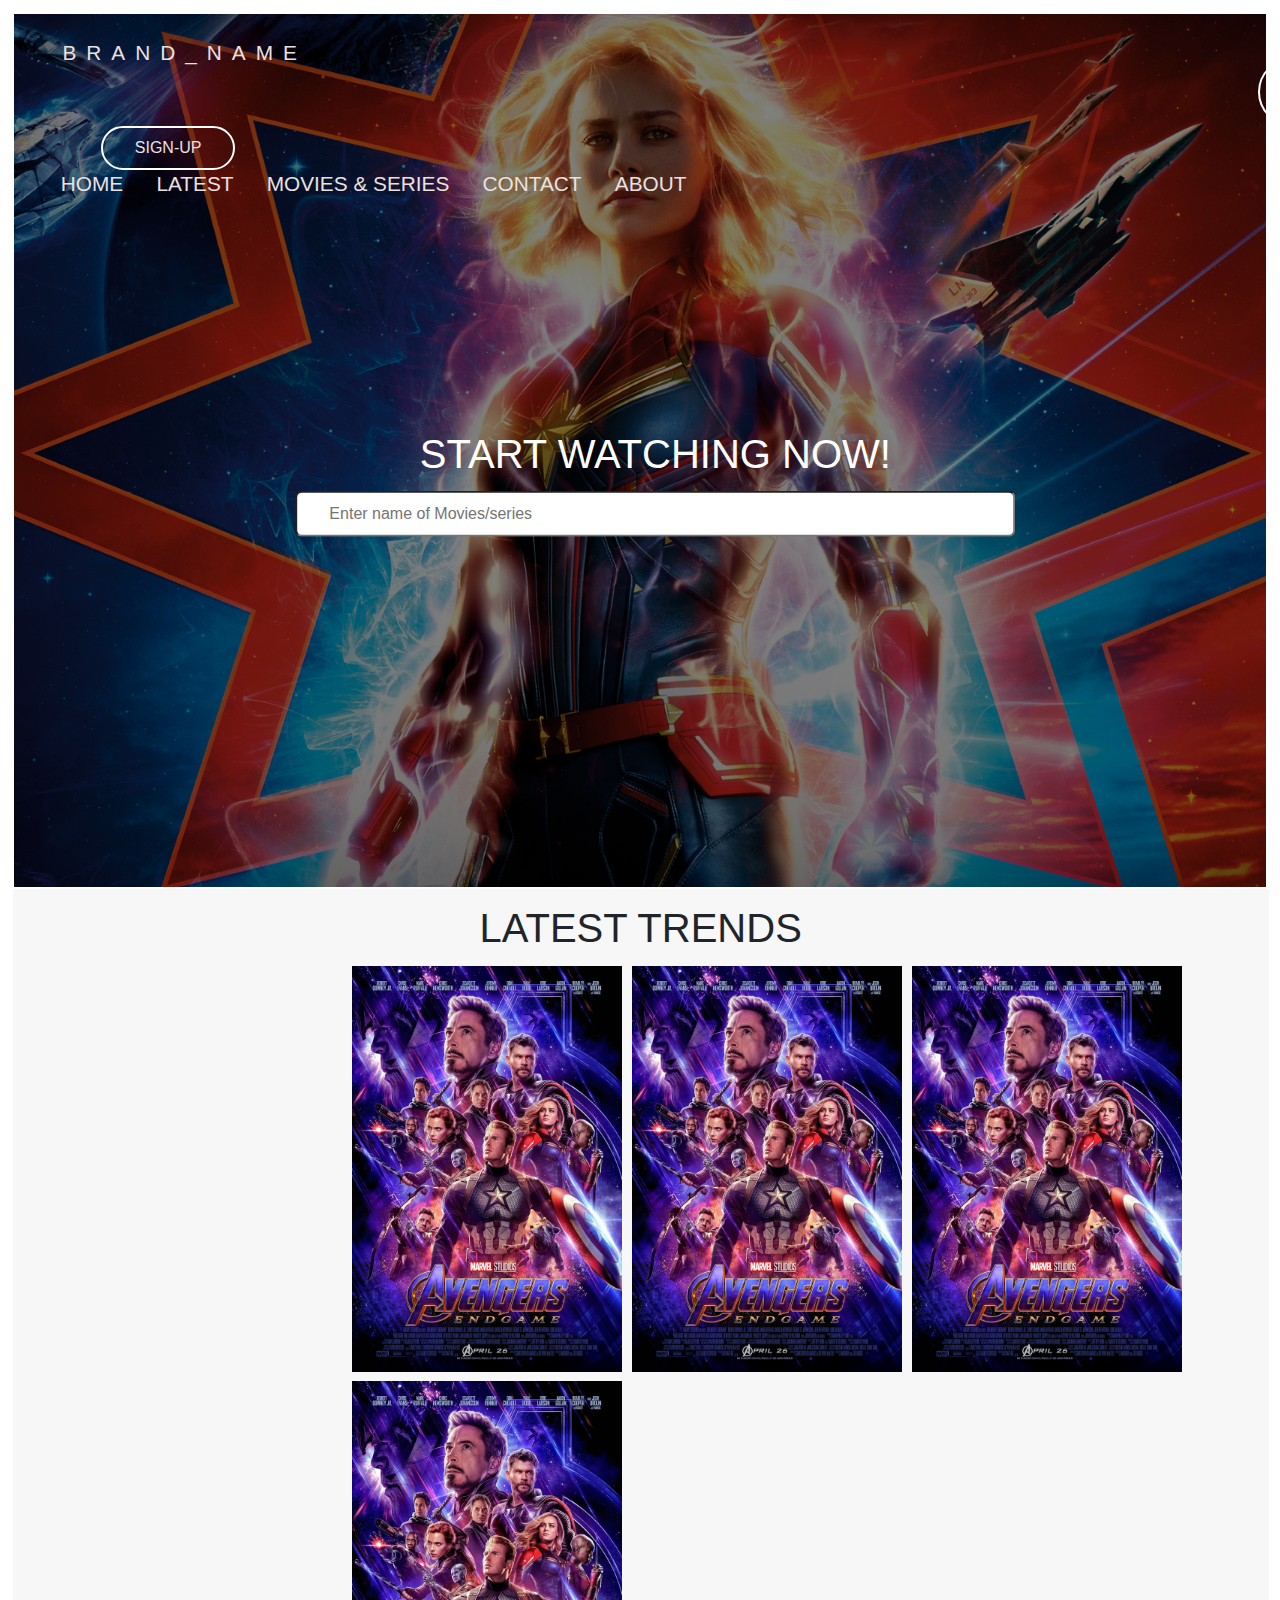
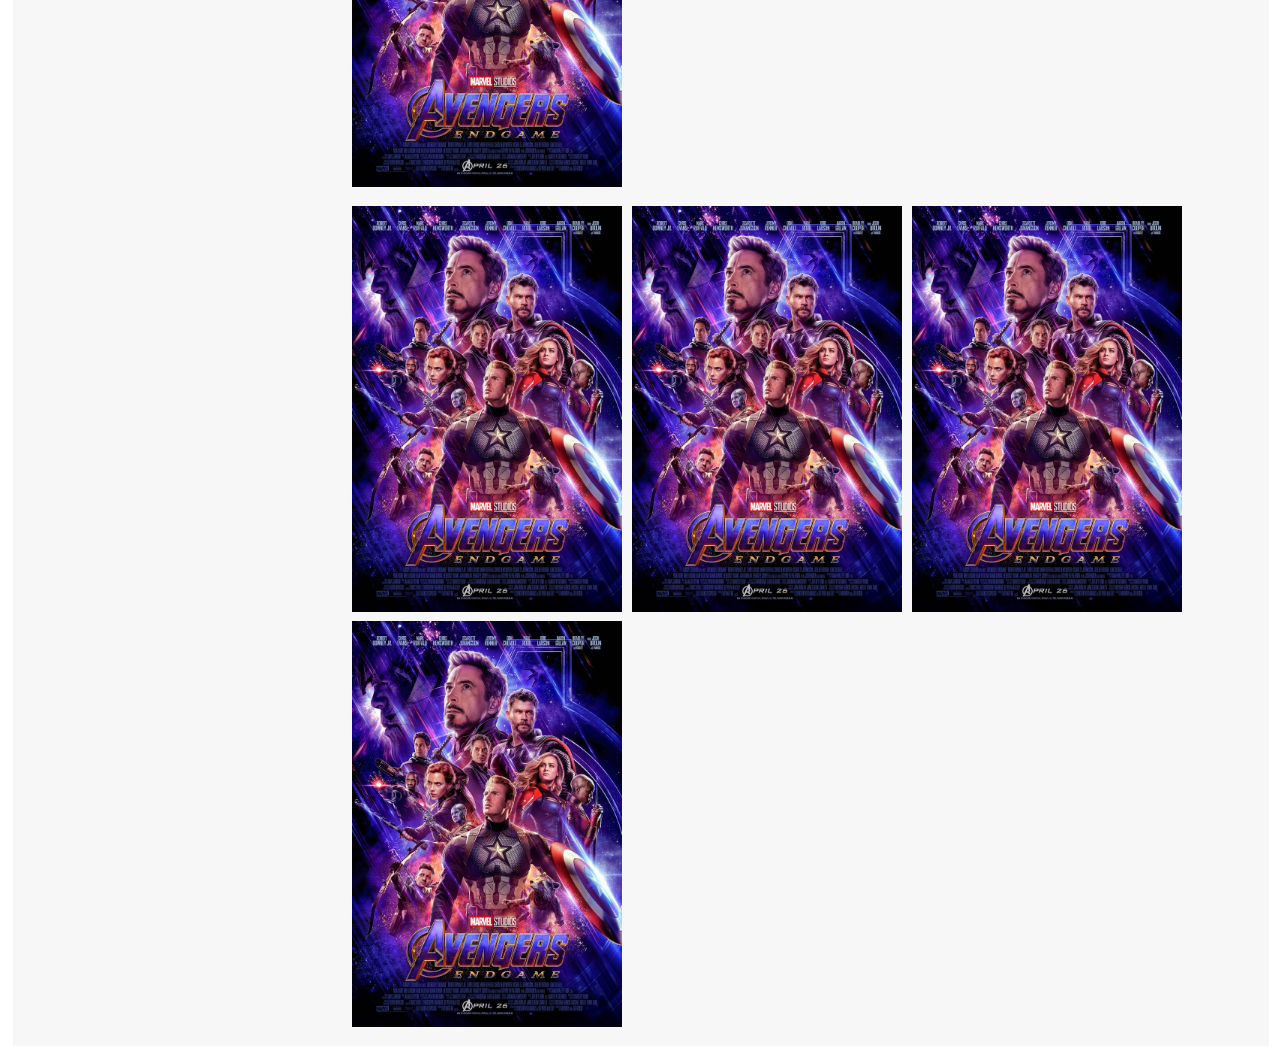
<file: index.html>
<!doctype html>
<html lang="en">
  <head>
    <title>Movie | Site</title>
    <!-- Required meta tags -->
    <meta charset="utf-8">
    <meta name="viewport" content="width=device-width, initial-scale=1, shrink-to-fit=no">

    <!-- Bootstrap CSS -->
    <link rel="stylesheet" href="https://stackpath.bootstrapcdn.com/bootstrap/4.3.1/css/bootstrap.min.css" integrity="sha384-ggOyR0iXCbMQv3Xipma34MD+dH/1fQ784/j6cY/iJTQUOhcWr7x9JvoRxT2MZw1T" crossorigin="anonymous">
        
    <link href="https://fonts.googleapis.com/css?family=Merriweather:400,700&display=swap" rel="stylesheet">
    <link rel="stylesheet" href="https://use.fontawesome.com/releases/v5.8.2/css/all.css" integrity="sha384-oS3vJWv+0UjzBfQzYUhtDYW+Pj2yciDJxpsK1OYPAYjqT085Qq/1cq5FLXAZQ7Ay" crossorigin="anonymous">
    <link rel="stylesheet" href="./assets/css/index.css">

  </head>
  <body>

    <div class="landing__page">
        <div class="bg__img">
            <!-- <img class="bg__img img-fluid" src="./assets/img/captain-marvel-2019-10k-ym-1920x1080.jpg" alt=""> -->
        </div>
        
        <div class="bg__img-gradient"></div>
        <header class="navbar">
         
        <nav>
            <div class="nav-up">
                <a href="#" class="brand-name">BRAND_NAME</a>
    
                <a href="#" class="btn btn-sign-in">Sign-In</a>
                <a href="#" class="btn btn-sign-up">Sign-Up</a>
            </div>
            <div class="menu">
                <a href="#">Home</a>
                <a href="#">Latest</a>
                <a href="#">Movies & series</a>
                <a href="#">Contact</a>
                <a href="#">About</a>
            </div>
        </nav>
        <div class="form-group">
            <h1 class="heading-primary">START WATCHING NOW!</h1>
            <input type="text" class=" input-field" name="" id="" aria-describedby="helpId"
                placeholder="Enter name of Movies/series">
    </header>
    </div>
    <section class="latest__trends" id="latest__trends">
        <div class="latest__trends--wrapper">
                <h1 class="heading-secondary">Latest Trends</h1>
            <div class="row">
                <div class="img1 opacity__for-btn">
                    <img class="img " src="./assets/img/images.jpg" alt="">
                    <a href="#popup" class="a1 btn__hover btn__hover btn__opacity">Download Now</a>   
                </div>
                <div class="img2 opacity__for-btn">
                    <img class="img " src="./assets/img/images.jpg" alt="">
                    <a href="#popup" class="a2 btn__hover btn__hover btn__opacity">Download Now</a>  
                </div>
                <div class="img3 opacity__for-btn">
                    <img class="img " src="./assets/img/images.jpg" alt="">
                    <a href="#popup" class="a3 btn__hover btn__hover btn__opacity">Download Now</a>   
                </div>
                <div class="img4 opacity__for-btn">
                    <img class="img " src="./assets/img/images.jpg" alt="">
                    <a href="#popup" class="a4 btn__hover btn__hover btn__opacity">Download Now</a>   
                </div>
            </div>
            <div class="row">
                <div class="img5 opacity__for-btn">
                    <img class="img " src="./assets/img/images.jpg" alt="">
                    <a href="#popup" class="a5 btn__hover btn__hover btn__opacity">Download Now</a>   
                </div>
                <div class="img6 opacity__for-btn">
                    <img class="img " src="./assets/img/images.jpg" alt="">
                    <a href="#popup" class="a6 btn__hover btn__hover btn__opacity">Download Now</a>  
                </div>
                <div class="img7 opacity__for-btn">
                    <img class="img " src="./assets/img/images.jpg" alt="">
                    <a href="#popup" class="a7 btn__hover btn__hover btn__opacity">Download Now</a>   
                </div>
                <div class="img8 opacity__for-btn">
                    <img class="img " src="./assets/img/images.jpg" alt="">
                    <a href="#popup" class="a8 btn__hover btn__hover btn__opacity">Download Now</a>   
                </div>
            </div>
        </div>
    </section>
    <div class="popup" id="popup">
        <div class="popup__content">
            <div class="popup__left">
                <img src="./assets/img/images.jpg" class="popup__img" alt="">
            </div>
            <div class="popup__right">
                <h2>AVENGERS:ENDGAME</h2>
                <p>
                    <ul>
                        <li>8.7/10 IMDb <br></li>
                        <li>94% Rotten Tomatoes <br></li>
                        <li>5/5 Common Sense Media</li>
                    </ul>
                    
                </p>
                <a href="#" class="download__btn">Download &darr;</a>
                <a href="#latest__trends" class="popup__close"> &times;</a>
            </div>
        </div>
    </div>
      
    <!-- Optional JavaScript -->
    <!-- jQuery first, then Popper.js, then Bootstrap JS -->
    <script src="https://code.jquery.com/jquery-3.3.1.slim.min.js" integrity="sha384-q8i/X+965DzO0rT7abK41JStQIAqVgRVzpbzo5smXKp4YfRvH+8abtTE1Pi6jizo" crossorigin="anonymous"></script>
    <script src="https://cdnjs.cloudflare.com/ajax/libs/popper.js/1.14.7/umd/popper.min.js" integrity="sha384-UO2eT0CpHqdSJQ6hJty5KVphtPhzWj9WO1clHTMGa3JDZwrnQq4sF86dIHNDz0W1" crossorigin="anonymous"></script>
    <script src="https://stackpath.bootstrapcdn.com/bootstrap/4.3.1/js/bootstrap.min.js" integrity="sha384-JjSmVgyd0p3pXB1rRibZUAYoIIy6OrQ6VrjIEaFf/nJGzIxFDsf4x0xIM+B07jRM" crossorigin="anonymous"></script>
  

</body>
</html>
</file>
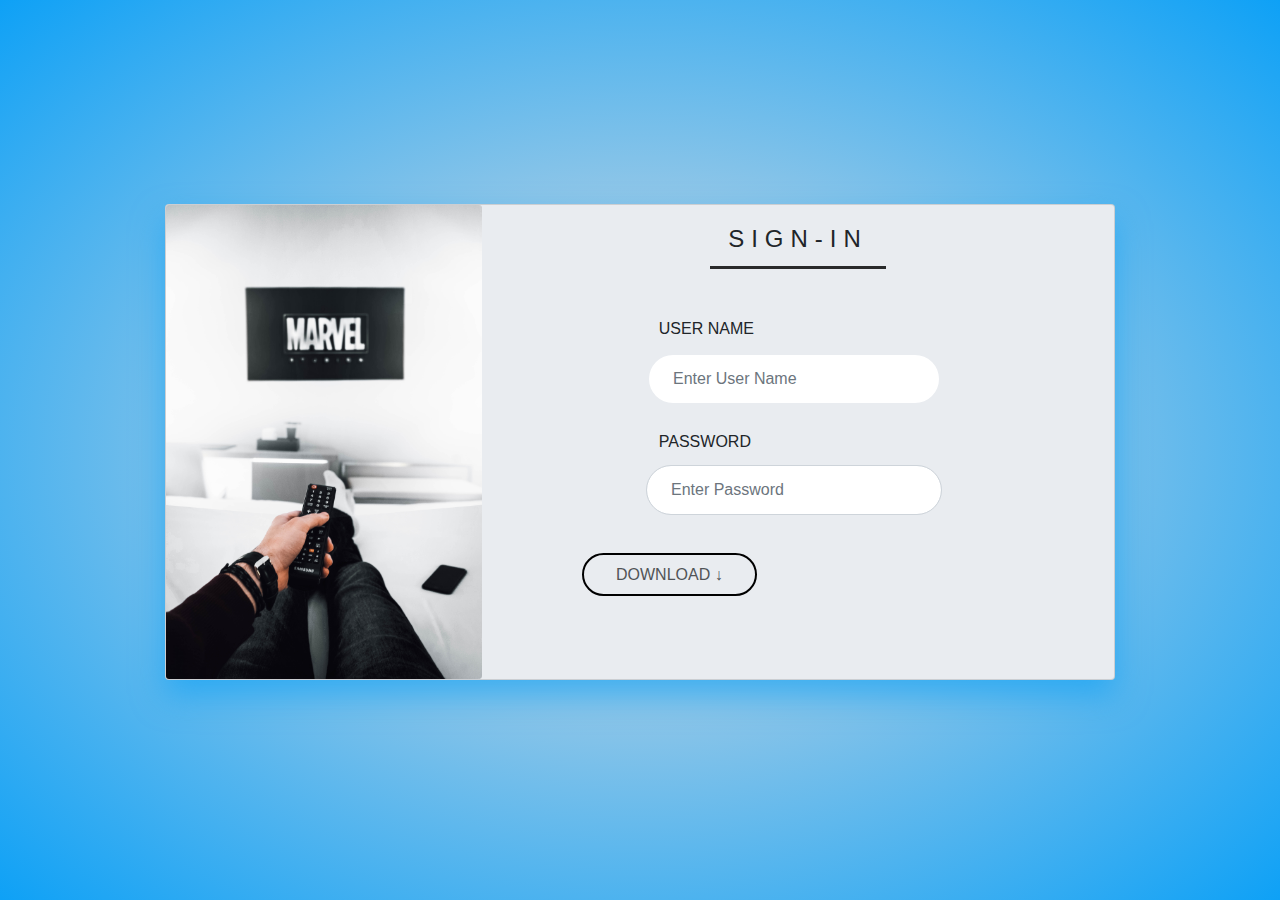
<file: assets/LoginPage.html>
<!DOCTYPE html>
<html lang="en">
<head>
    <meta charset="UTF-8">
    <meta name="viewport" content="width=device-width, initial-scale=1.0">
    <meta http-equiv="X-UA-Compatible" content="ie=edge">
    <title>Document</title>

         <link href="https://fonts.googleapis.com/css?family=Merriweather:400,700&display=swap" rel="stylesheet">

    <!-- BOOTSTRAP CSS FILES -->
    <link rel="stylesheet" href="https://stackpath.bootstrapcdn.com/bootstrap/4.3.1/css/bootstrap.min.css" integrity="sha384-ggOyR0iXCbMQv3Xipma34MD+dH/1fQ784/j6cY/iJTQUOhcWr7x9JvoRxT2MZw1T" crossorigin="anonymous">
    
    <link rel="stylesheet" href="css/LoginPage.css">

</head>
<body>
   <div class="card main__card mb-3" style="max-width: 950px;">
  <div class="row no-gutters">
    <div class="col-md-4 img-div">
      <img src="./img/clement-m-JIOP2qvo8yk-unsplash.jpg" class="card-img img--scale" alt="...">
    </div>
    <div class="col-md-8">
      <div class="card-body " >
        <h5 class="card-title text-center">Sign-In </h5>
        <center><div class="line"></div></center>
        
        <div class="form-group">
          <label for="username" class="margin__left--medium margin__bottom--small">User Name </label> 
          <input type="text" class="form-control user-input margin__bottom--medium margin__left--medium w-50" name="" id="username" aria-describedby="helpId" placeholder="Enter User Name" required>
        </div>
        <div class="form-group">
          <label for="Password" class="margin__left--medium margin__bottom--small">Password </label> 
          <input type="password" class="form-control pass-input margin__left--medium w-50" name="" id="Password" aria-describedby="helpId" placeholder="Enter Password" required>
        </div>

          <div class="sign-in">
            <a href="#" class="Sign-in__btn margin__left--large">Download &darr;</a>
          </div>

          <div class="sign-up">
            
          </div>

    </div>
    </div>
  </div>
</div>

    <!-- BOOTSTRAP JS FILES -->
    <script src="https://code.jquery.com/jquery-3.3.1.slim.min.js" integrity="sha384-q8i/X+965DzO0rT7abK41JStQIAqVgRVzpbzo5smXKp4YfRvH+8abtTE1Pi6jizo" crossorigin="anonymous"></script>
    <script src="https://cdnjs.cloudflare.com/ajax/libs/popper.js/1.14.7/umd/popper.min.js" integrity="sha384-UO2eT0CpHqdSJQ6hJty5KVphtPhzWj9WO1clHTMGa3JDZwrnQq4sF86dIHNDz0W1" crossorigin="anonymous"></script>
    <script src="https://stackpath.bootstrapcdn.com/bootstrap/4.3.1/js/bootstrap.min.js" integrity="sha384-JjSmVgyd0p3pXB1rRibZUAYoIIy6OrQ6VrjIEaFf/nJGzIxFDsf4x0xIM+B07jRM" crossorigin="anonymous"></script>
</body>
</html>
</file>
<file: assets/css/index.css>
* {
  margin: 0 !important;
  padding: 0.3rem;
} /*
body{
     position: relative; 
}*/
/* html{
  scroll-behavior: smooth;
} */
.bg__img {
  padding: 0 !important;
  background-image: linear-gradient(
      to right,
      rgba(0, 0, 0, 0.5),
      rgba(0, 0, 0, 0.5)
    ),
    url(../img/captain-marvel-2019-10k-ym-1920x1080.jpg) !important;
  background-repeat: no-repeat !important;
  background-size: cover !important;
  background-position: top center !important;
  background-attachment: fixed !important;
  height: 97vh;
}
.navbar {
  text-transform: uppercase;
  position: absolute;
  top: 2rem;
  left: 2rem;
  width: 97.4%;
  height: 2.9rem;
  line-height: 0.4rem;
}
.brand-name {
  letter-spacing: 10px;
}
nav .nav-up a:link,
nav .nav-up a:visited {
  color: rgb(236, 224, 224);
  /* padding: .9rem; */
  /* display: flex; */
  font-size: 1.3rem;
  text-decoration: none;
  transition: all 0.3s;
}
nav .btn-sign-in:link,
nav .btn-sign-in:visited {
  margin-left: 75rem !important;
}
.btn-sign-up:link,
.btn-sign-up:visited {
  margin-left: 2.7rem !important;
}
.btn {
  font-size: 1rem !important;

  border: 2px solid #fff;
  border-radius: 3rem;
  padding: 0.5rem 2rem;
}
.btn:hover {
  background-color: #fff;
  color: #000 !important;
}

/* nav a:hover{
border-bottom: 2px solid rgba(229, 255, 0, 0.835);

} */
.brand-name:hover,
.menu > a:hover {
  color: rgb(255, 255, 255) !important;
}
.menu a {
  position: relative;
  top: -0.8rem;
  left: -0.7rem;
  color: rgb(236, 224, 224);
  padding: 0.9rem;
  display: inline-block;
  font-size: 1.3rem;
  text-decoration: none;
  transition: all 0.3s;
}

.form-group {
  position: absolute;
  top: 50%;
  left: 50%;
  transform: translate(-50%, 300%);
  outline: none;
}
.heading-primary {
  text-align: center;
  color: rgb(255, 255, 255);
  margin-bottom: 0.5rem !important;
}
div .input-field {
  height: 2.9rem;
  padding: 0 2rem;
  width: 45rem;
  border-radius: 0.4rem;
  transition: all 0.2s;
}
div .input-field:hover {
  transform: translateY(-2px);
  box-shadow: 0px 22px 50px rgba(0, 0, 0, 0.8);
}
div .input-field:focus {
  transform: translateY(0);
  outline: 0;
  box-shadow: 0px 22px 50px rgba(0, 0, 0, 0.5);
}
.latest__trends {
  width: 99.6%;
  position: relative;
  left: 0.2rem;
  text-transform: uppercase;
  padding: 0.3rem;
  background-color: #f7f7f7;
  margin: -1.4vh 0 0 0 !important;
  text-align: center;
}
.img {
  width: 280px;
}
.row {
  margin-left: 20rem !important;
}
.col-1-of-4 {
  color: rgb(0, 0, 0);
  width: calc((99.6% - 3 * 4rem) / 4);
}

.img {
  /*  To contain the image to the confines of the div  */
  max-width: 100%;
}
.img1:hover,
.img2:hover,
.img3:hover,
.img4:hover,
.img5:hover,
.img6:hover,
.img7:hover,
.img8:hover {
  transition: box-shadow 0.2s;
  box-shadow: 0 1rem 2rem rgba(0, 0, 0, 0.5);
}

/* .img1:hover .a1,
.img2:hover .a2,
.img3:hover .a3,
.img4:hover .a4{
  left: 20.5%;
  
  transition: all .2s ;
} */
.row > div {
  max-width: 100%;
  width: 17.5rem;
  padding: 0 !important;
  border-radius: 3px !important;
  overflow: hidden;
}

/* .row > .img1:hover::after {
  display: block;
  position: relative;
  background-image: linear-gradient(
    to right,
    rgba(0, 0, 0, 0.5),
    rgba(0, 0, 0, 0.5)
  );
  margin-top: -27.5rem;
  margin-left: 0.5rem;
  height: 27.2rem;
  width: 17.9rem;
  content: "";
}
.row > .img2:hover::after {
  display: block;
  position: relative;
  background-image: linear-gradient(
    to right,
    rgba(0, 0, 0, 0.5),
    rgba(0, 0, 0, 0.5)
  );
  margin-top: -27.5rem;
  margin-left: 0.5rem;
  height: 27.2rem;
  width: 17.9rem;
  content: "";
}
.row > .img3:hover::after {
  display: block;
  position: relative;
  background-image: linear-gradient(
    to right,
    rgba(0, 0, 0, 0.5),
    rgba(0, 0, 0, 0.5)
  );
  margin-top: -27.5rem;
  margin-left: 0.5rem;
  height: 27.2rem;
  width: 17.9rem;
  content: "";
} */
.row > .img1:hover::after, 
.row > .img2:hover::after,
.row > .img3:hover::after,
.row > .img4:hover::after
{
  display: block;
  position: relative;
  background-image: linear-gradient(
    to right,
    rgba(0, 0, 0, 0.5),
    rgba(0, 0, 0, 0.5)
  );
  margin-top: -25.7rem !important;
  margin-left: .3rem;
  height: 25.4rem;
  width: 16.9rem;
  content: "";
}
.row > .img5:hover::after,
.row > .img6:hover::after,
.row > .img7:hover::after,
.row > .img8:hover::after{
  display: block;
  position: relative;
  background-image: linear-gradient(
    to right,
    rgba(0, 0, 0, 0.5),
    rgba(0, 0, 0, 0.5)
  );
  margin-top: -25.7rem !important;
  margin-left: .3rem;
  height: 25.4rem;
  width: 16.9rem;
  content: "";
}
.a1:link,
.a1:visited,
.a2:link,
.a2:visited,
.a3:link,
.a3:visited,
.a4:link,
.a4:visited{
  color: rgb(255, 255, 255);
  position: absolute;
  top: 32%;
  /*left: 36.5%;
  left: 52.5%;
  left: 68.5%;
  left: 20.5%;*/
  font-size: 1rem !important;
  z-index: 100;
  text-decoration: none;
  border: 3px solid rgb(255, 255, 255);
  border-radius: 6.25rem;
  padding: 0.5rem 1rem;
  opacity: 0;
  transition-duration: 0.3s !important;
}
.a5:link,
.a5:visited,
.a6:link,
.a6:visited,
.a7:link,
.a7:visited,
.a8:link,
.a8:visited{
  color: rgb(255, 255, 255);
  position: absolute;
  top: 78%;
  /*left: 36.5%;
  left: 52.5%;
  left: 68.5%;
  left: 20.5%;*/
  font-size: 1rem !important;
  z-index: 100;
  text-decoration: none;
  border: 3px solid rgb(255, 255, 255);
  border-radius: 6.25rem;
  padding: 0.5rem 1rem;
  opacity: 0;
  transition-duration: 0.3s !important;
}



.a1:link,
.a1:visited,
.a5:link,
.a5:visited{
  left: 21%;
}
.a2:link,
.a2:visited,
.a6:link,
.a6:visited{
  left: 36%;
}
.a3:link,
.a3:visited,
.a7:link,
.a7:visited{
  left: 51%;
}
.a4:link,
.a4:visited,
.a8:link,
.a8:visited{
  left: 66%;
}
/* .a5link,
.a5visited{
  
  left: 20.5%;
}
.a6:link,
.a6:visited{
  left: 36.5%;
}
.a7:link,
.a7:visited{
 left: 52.5%;
}
.a8:link,
.a8:visited{
  left: 68.5%;
} */



.opacity__for-btn:hover .btn__opacity{
  opacity:1;
}
.btn__hover:hover {
  border: 3px solid rgb(255, 255, 255);
  color: rgb(0, 0, 0);
  background-color: #fff;
}

.popup {
  height: 100vh;
  width: 100%;
  background-color: rgb(0, 0, 0, 0.8);
  position: fixed;
  top: 0%;
  left: 0%;
  z-index: 999;
  opacity: 0;
  visibility: hidden;
}
.popup:target {
  opacity: 1;
  visibility: visible;
}
.popup:target .popup__content {
  opacity: 1;
  transform: translate(-50%, -50%) scale(1);
}
.popup__content {
  width: 35%;
  background-color: #fff;
  position: absolute;
  top: 50%;
  left: 50%;
  transform: translate(-50%, -50%) scale(0.25);
  border-radius: 1rem;
  overflow: hidden;
  display: table;
  line-height: 3rem;
  transition: all 0.3s 0.4s;
}
.popup__img {
  width: 90%;
}
.popup__left {
  display: table-cell;
  width: 40%;
}
.popup__right {
  width: 60%;
  vertical-align: middle;
  display: table-cell;
  margin-top: -1rem !important;
}
.download__btn:link,
.download__btn:visited {
  color: #000;
  padding: 0.7rem 2rem;
  border: 2px solid #000;
  border-radius: 6.25rem;
  margin: 1rem 0 !important;
  transition: all 0.3s;
}

.download__btn:hover {
  border: 3px solid rgb(0, 0, 0);
  color: rgb(255, 255, 255);
  background-color: rgb(0, 0, 0);
  text-decoration: none;
}
.popup__close:link,
.popup__close:visited {
  font-size: 2rem;
  color: rgba(0, 0, 0, 0.829);
  position: absolute;
  top: -0.6rem;
  right: 0.6rem;
  display: inline-block;
}
.popup__close:hover {
  text-decoration: none;
  color: rgb(134, 33, 250);
}
::selection {
  background-color: rgba(134, 33, 250, 0.719);
}
/* 
 */

/* */
</file>
<file: assets/css/LoginPage.css>
body{
    margin: 0;
    padding: 0;
    background: radial-gradient( rgb(228, 222, 222), rgb(14, 161, 246));
    display: grid;
    place-content: center;
    min-height: 100vh;
}
.main__card{
    text-transform: uppercase;
    background-color: rgb(233, 236, 240);
    box-shadow: 0 1rem 2rem rgba(14, 161, 246, 0.651);
}
.line{
    width: 11rem;
    height: 3px;
    background:rgba(0, 0, 0, 0.822);
    margin-bottom: 3rem;
}
.card-title{
    font-size: 1.5rem;
    letter-spacing: 7px;
}
.user-input{
    border-radius: 2rem;
    color: inherit;
    border: none;
    border: 3px solid transparent;

}
.user-input,
.pass-input{
    padding: 1.5rem 1.5rem;

}
.user-input:focus,
.pass-input:focus:invalid{
    outline: none;
    box-shadow: 0 1rem 2rem rgba(0, 0, 0, 0.05);
    border: 3px solid rgba(81, 255, 0, 0.65);
}
.user-input:focus:invalid,
.pass-input:focus:invalid{
    border: 3px solid rgba(255, 81, 0, 0.65);
    
}
.pass-input{
    border-radius: 2rem;
    margin-bottom: 3rem;
}

.margin__left--medium{
    margin-left: 9rem;
}
.margin__left--large{
    margin-left: 5rem;
}
.margin__bottom--small{
    margin-bottom: .7rem;
}
.margin__bottom--medium{
    margin-bottom: 1.5rem;
}
label{
    margin-left: 9.8rem !important;

}
.Sign-in__btn:link,
.Sign-in__btn:visited {
  color: rgb(81,84,87);
  padding: 0.7rem 2rem;
  border: 2px solid #000;
  border-radius: 6.25rem;
  transition: all 0.3s;
}

.Sign-in__btn:hover {
  border: 3px solid rgb(0, 0, 0);
  color: rgb(255, 255, 255);
  background-color: rgb(0, 0, 0);
  text-decoration: none;
}
</file>
